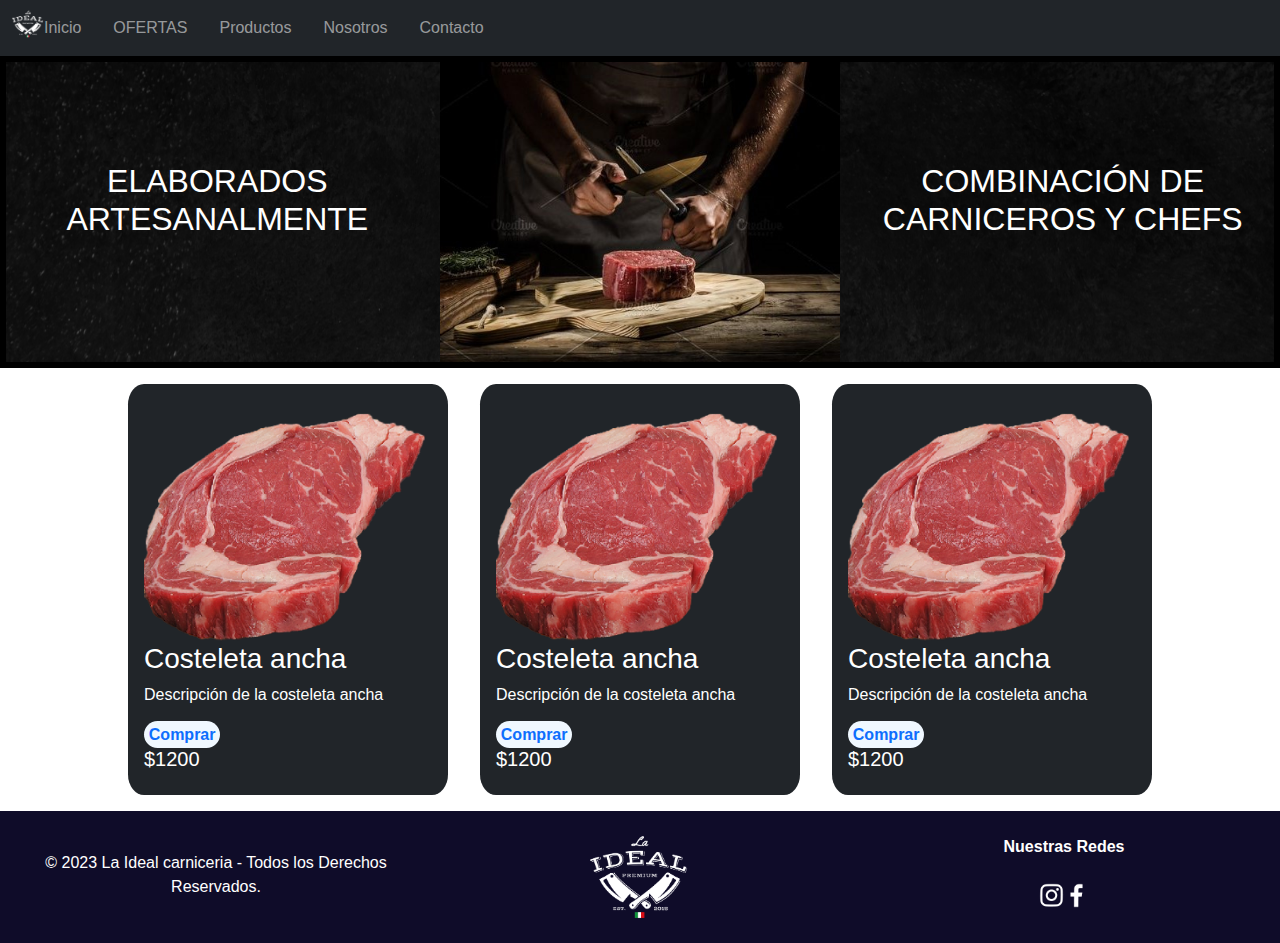
<file: index.html>
<!DOCTYPE html>
<html lang="en">
<head>
    <meta charset="UTF-8">
    <meta http-equiv="X-UA-Compatible" content="IE=edge">
    <meta name="viewport" content="width=device-width, initial-scale=1.0">
    <title>La Ideal</title>
    <link rel="icon" type="image/x-icon" href="./assets/icono-logo-laideal.png">

    <meta name="description" content="La Ideal es un negocio que ofrece una amplia variedad de productos de primera calidad, como carnes de ternera, fiambres, quesos, verdulería y panificados.">
    <meta name="author" content="Samuel Linares">
    <meta name="copyright" content="2023 La Ideal carniceria">
    <meta name="keywords" content="productos de primera calidad, primera calidad, carnicería, carnes de ternera, fiambres, quesos, verdulería, panificados">
  
    <!-- Etiquetas Open Graph (og) -->
    <meta property="og:title" content="La Ideal - Productos de primera calidad">
    <meta property="og:description" content="La Ideal es un negocio que ofrece una amplia variedad de productos de primera calidad, como carnes de ternera, fiambres, quesos, verdulería y panificados.">
    <meta property="og:image" content="./assets/opengraph-carniceria.jpg">
    <meta property="og:type" content="website">
    <meta property="og:locale" content="es_ES">

    <!-- CSS -->
    <link rel="stylesheet" href="https://cdn.jsdelivr.net/npm/bootstrap@5.3.0-alpha3/dist/css/bootstrap.min.css">
    <link rel="stylesheet" href="./css/main.css">

</head>

<body>
    <header>
    <!-- comienzo barra de navegación-->
      
       <nav class="navbar navbar-expand-lg navbar bg-dark" data-bs-theme="dark">
        <div class="container-fluid">
          <a class="navbar-brand ml-5" href="#">
            <img class="logonav" src="./assets/logo-laideal-nav.png" alt="">
          </a>
          <button class="navbar-toggler" type="button" data-bs-toggle="collapse" data-bs-target="#navbarNav" aria-controls="navbarNav" aria-expanded="false" aria-label="Toggle navigation">
            <span class="navbar-toggler-icon"></span>
          </button>
          <div class="collapse navbar-collapse" id="navbarNav">
            <ul class="navbar-nav">
              <li class="nav-item">
                <a class="nav-link" aria-current="page" href="./index.html">Inicio</a>
              </li>
              <li class="nav-item">
                <a class="nav-link" href="./pages/ofertas.html">OFERTAS</a>
              </li>
              <li class="nav-item">
                <a class="nav-link" href="./pages/productos.html">Productos</a>
              </li>
              <li class="nav-item">
                <a class="nav-link" href="./pages/nosotros.html">Nosotros</a>
              </li>
              <li class="nav-item">
                <a class="nav-link" href="./pages/contacto.html">Contacto</a>
              </li>
            </ul>
          </div>
        </div>
      </nav>

    <!-- fin barra de navegación-->
    </header>

    <main>

        <div class="portada">
          <div class="titulo1">
            <h2>
              ELABORADOS ARTESANALMENTE
            </h2>
          </div>
          <div class="foto">
            <img style="width:400px;" src="./assets/carnicero2.jpg" alt="">
          </div>
          <div class="titulo2">
            <h2>
              COMBINACIÓN DE CARNICEROS Y CHEFS
            </h2>
          </div>
        </div>


        <article class="container_ofertasinicio">

            <section class="card__ofertasinicio">
              <img src="./assets/costeletaancha.png" alt="">
              <h3>Costeleta ancha</h3>
              <p>Descripción de la costeleta ancha</p>
              <div>
                <a href="">Comprar</a>
                <h5>$1200</h5>
              </div>
            </section>
            <section class="card__ofertasinicio">
              <img src="./assets/costeletaancha.png" alt="">
              <h3>Costeleta ancha</h3>
              <p>Descripción de la costeleta ancha</p>
              <div>
                <a href="">Comprar</a>
                <h5>$1200</h5>
              </div>
            </section>
            <section class="card__ofertasinicio">
              <img src="./assets/costeletaancha.png" alt="">
              <h3>Costeleta ancha</h3>
              <p>Descripción de la costeleta ancha</p>
              <div>
                <a href="">Comprar</a>
                <h5>$1200</h5>
              </div>
            </section>

        </article>

    </main>

    <footer class="container-fluid text-white p-3" style="background: #0f0c29;">

      <div class="row text-center text-md-start">
          <div class="col-md-4 text-center mt-4">
                <p>&copy; 2023 La Ideal carniceria - Todos los Derechos Reservados.</p>
          </div>

          <div class="col-md-4 text-center">
            <img style="width: 100px;" src="./assets/logo-laideal-nav.png" alt="">
          </div>

          <div class="col-md-4">
            <ul class="list-unstyled d-flex justify-content-center justify-content-md-center">
                <li class="fw-bold my-2 list-unstyled justify-content-md-center">Nuestras Redes </li>
            </ul>
            <ul class="list-unstyled d-flex justify-content-center justify-content-md-center">
                <li><a href="#"><img style="width: 25px;" src="./assets/iconinstagram.png" alt=""></a></li>
                <li><a href="#"><img style="width: 25px;" src="./assets/iconfacebook.png" alt=""></a></li>
            </ul>
          </div>

      </div>

    </footer>


<!-- SCRIPTS-->

    <script src="https://cdn.jsdelivr.net/npm/bootstrap@5.3.0-alpha3/dist/js/bootstrap.bundle.min.js"></script>
<!-- FIN DE SCRIPTS-->

</body>

</html>
</file>
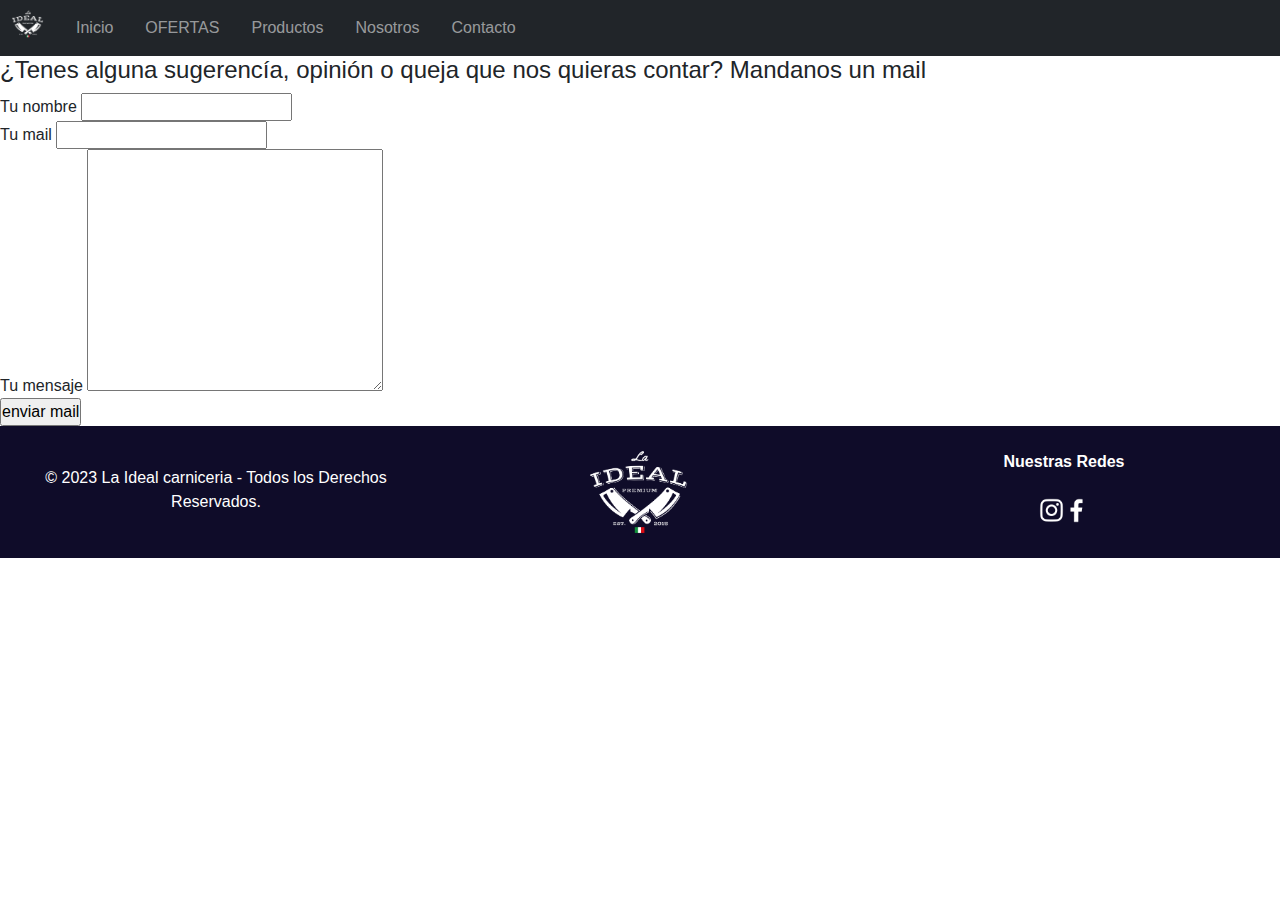
<file: contacto.html>
<!DOCTYPE html>
<html lang="en">
<head>
    <meta charset="UTF-8">
    <meta http-equiv="X-UA-Compatible" content="IE=edge">
    <meta name="viewport" content="width=device-width, initial-scale=1.0">
    <title>Contacto</title>
    <link rel="shortcut icon" href="./assets/icono-logo-laideal.png">
    
    <!--Fonts-->


    <!-- CSS -->
    <link rel="stylesheet" href="https://cdn.jsdelivr.net/npm/bootstrap@5.3.0-alpha3/dist/css/bootstrap.min.css">
    <link rel="stylesheet" href="./style.css">

</head>
<body>

    <header>
      <!-- comienzo barra de navegación-->
      
      <nav class="navbar navbar-expand-lg navbar bg-dark" data-bs-theme="dark">
        <div class="container-fluid">
          <a class="navbar-brand me-5" href="#">
            <img class="logonav" src="./assets/logo-laideal-nav.png" alt="">
          </a>
          <button class="navbar-toggler" type="button" data-bs-toggle="collapse" data-bs-target="#navbarNav" aria-controls="navbarNav" aria-expanded="false" aria-label="Toggle navigation">
            <span class="navbar-toggler-icon"></span>
          </button>
          <div class="collapse navbar-collapse" id="navbarNav">
            <ul class="navbar-nav">
              <li class="nav-item">
                <a class="nav-link" aria-current="page" href="./index.html">Inicio</a>
              </li>
              <li class="nav-item">
                <a class="nav-link" href="./ofertas.html">OFERTAS</a>
              </li>
              <li class="nav-item">
                <a class="nav-link" href="./productos.html">Productos</a>
              </li>
              <li class="nav-item">
                <a class="nav-link" href="./nosotros.html">Nosotros</a>
              </li>
              <li class="nav-item">
                <a class="nav-link" href="./contacto.html">Contacto</a>
              </li>
            </ul>
          </div>
        </div>
      </nav>

    <!-- fin barra de navegación-->
    </header>

    <main>

            <!-- comienzo titulo formulario-->
            <div class="tituloform">
                <h4>¿Tenes alguna sugerencía, opinión o queja que
                    nos quieras contar? Mandanos un mail</h4>
            </div>
            <!-- fin titulo formulario-->

            <!-- comienzo formulario-->
            <form action="" method="post" enctype="">
                
                <div>
                    <label for="nombre">Tu nombre</label>
                    <input type="text" id="nombre" required>
                </div>
                <div>
                    <label for="mail">Tu mail</label>
                    <input type="email" id="mail" required>
                </div>
                <div>
                    <label for="areadetexto">Tu mensaje</label>
                    <textarea name="areadetexto" id="areadetexto" cols="30" rows="10"></textarea>
                </div>
                <div>
                    <input type="button" value="enviar mail">
                </div>
            </form>
              <!-- Fin formulario-->

    </main>

    <footer class="container-fluid text-white p-3" style="background: #0f0c29;">

      <div class="row text-center text-md-start">
          <div class="col-md-4 text-center mt-4">
                <p>&copy; 2023 La Ideal carniceria - Todos los Derechos Reservados.</p>
          </div>

          <div class="col-md-4 text-center">
            <img style="width: 100px;" src="./assets/logo-laideal-nav.png" alt="">
          </div>

          <div class="col-md-4">
            <ul class="list-unstyled d-flex justify-content-center justify-content-md-center">
                <li class="fw-bold my-2 list-unstyled justify-content-md-center">Nuestras Redes </li>
            </ul>
            <ul class="list-unstyled d-flex justify-content-center justify-content-md-center">
                <li><a href="#"><img style="width: 25px;" src="./assets/iconinstagram.png" alt=""></a></li>
                <li><a href="#"><img style="width: 25px;" src="./assets/iconfacebook.png" alt=""></a></li>
            </ul>
          </div>

      </div>

    </footer>

    <!-- SCRIPTS-->

    <script src="https://cdn.jsdelivr.net/npm/bootstrap@5.3.0-alpha3/dist/js/bootstrap.bundle.min.js"></script>
    <!-- FIN DE SCRIPTS-->

</body>
</html>
</file>
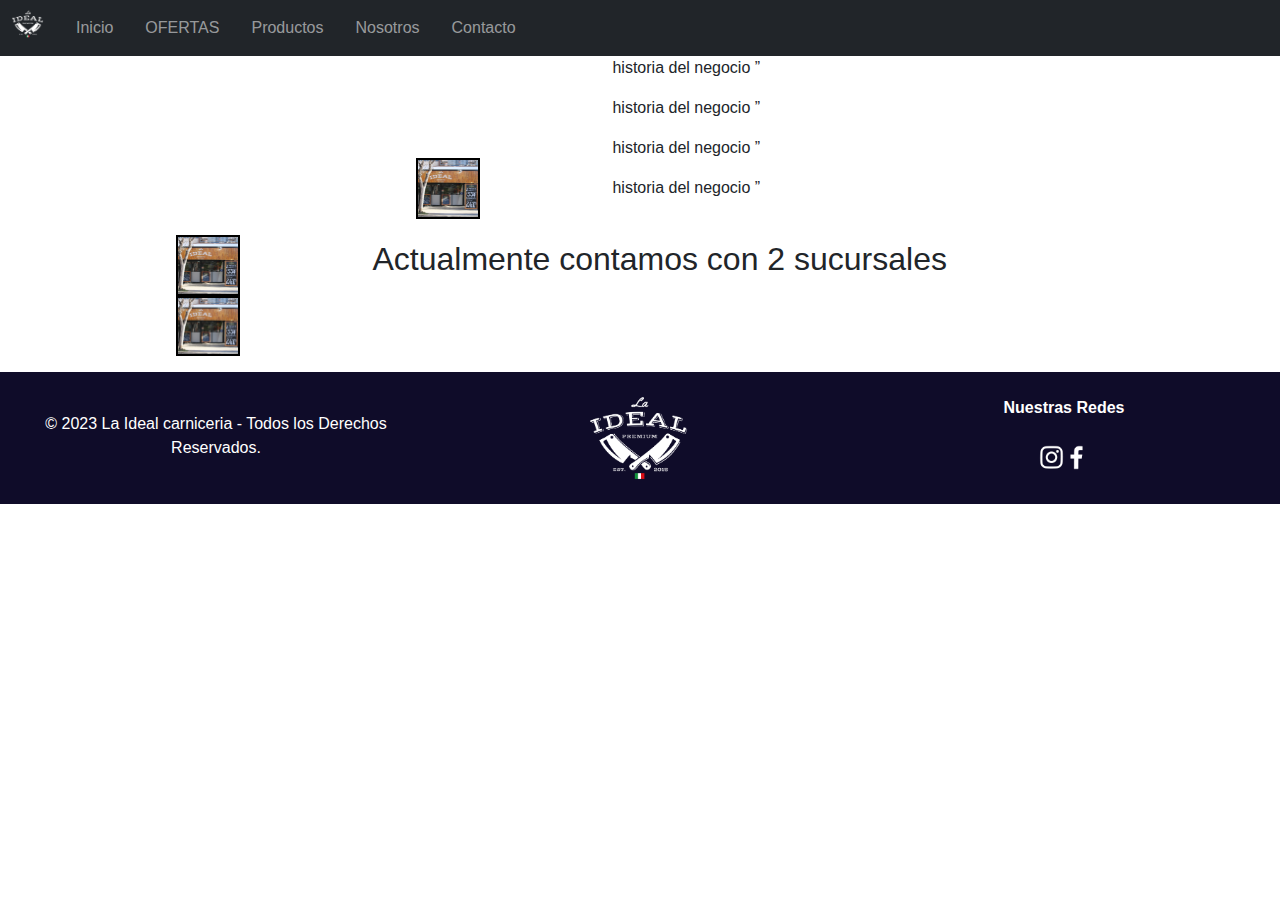
<file: nosotros.html>
<!DOCTYPE html>
<html lang="en">
<head>
    <meta charset="UTF-8">
    <meta http-equiv="X-UA-Compatible" content="IE=edge">
    <meta name="viewport" content="width=device-width, initial-scale=1.0">
    <title>Nosotros</title>
    <link rel="shortcut icon" href="./assets/icono-logo-laideal.png">

    <!--Fonts-->


    <!-- CSS -->
    <link rel="stylesheet" href="https://cdn.jsdelivr.net/npm/bootstrap@5.3.0-alpha3/dist/css/bootstrap.min.css">
    <link rel="stylesheet" href="./style.css">

</head>

<body>
    <header>

      <!-- comienzo barra de navegación-->
      
      <nav class="navbar navbar-expand-lg navbar bg-dark" data-bs-theme="dark">
        <div class="container-fluid">
          <a class="navbar-brand me-5" href="#">
            <img class="logonav" src="./assets/logo-laideal-nav.png" alt="">
          </a>
          <button class="navbar-toggler" type="button" data-bs-toggle="collapse" data-bs-target="#navbarNav" aria-controls="navbarNav" aria-expanded="false" aria-label="Toggle navigation">
            <span class="navbar-toggler-icon"></span>
          </button>
          <div class="collapse navbar-collapse" id="navbarNav">
            <ul class="navbar-nav">
              <li class="nav-item">
                <a class="nav-link" aria-current="page" href="./index.html">Inicio</a>
              </li>
              <li class="nav-item">
                <a class="nav-link" href="./ofertas.html">OFERTAS</a>
              </li>
              <li class="nav-item">
                <a class="nav-link" href="./productos.html">Productos</a>
              </li>
              <li class="nav-item">
                <a class="nav-link" href="./nosotros.html">Nosotros</a>
              </li>
              <li class="nav-item">
                <a class="nav-link" href="./contacto.html">Contacto</a>
              </li>
            </ul>
          </div>
        </div>
      </nav>

    <!-- fin barra de navegación-->

    </header>
    <main>

   <!-- Comienzo seccion historia-->
        <div class="seccionhistoria">
            <ul>
            <li>
                <img class="localimg"  src="./assets/local.JPG" alt="">

            </li>
            <li>
                <p> historia del negocio ”</p>
                <p> historia del negocio ”</p>
                <p> historia del negocio ”</p>
                <p> historia del negocio ”</p>
            </li>
            </ul>
        </div>
    <!-- fin seccion historia-->

<!-- Comienzo seccion fotos 2 sucursales -->

<div class="seccionsucursales">
    <ul>
    <li>
        <img class="localimg"  src="./assets/local.JPG" alt="">

    </li>
    <li>
        <h2> Actualmente contamos con 2 sucursales </h2>
    </li>
    <li>
        <img class="localimg"  src="./assets/local.JPG" alt="">

    </li>
    </ul>
</div>

<!-- Comienzo seccion fotos 2 sucursales -->



    </main>


    <footer class="container-fluid text-white p-3" style="background: #0f0c29;">

      <div class="row text-center text-md-start">
          <div class="col-md-4 text-center mt-4">
                <p>&copy; 2023 La Ideal carniceria - Todos los Derechos Reservados.</p>
          </div>

          <div class="col-md-4 text-center">
            <img style="width: 100px;" src="./assets/logo-laideal-nav.png" alt="">
          </div>

          <div class="col-md-4">
            <ul class="list-unstyled d-flex justify-content-center justify-content-md-center">
                <li class="fw-bold my-2 list-unstyled justify-content-md-center">Nuestras Redes </li>
            </ul>
            <ul class="list-unstyled d-flex justify-content-center justify-content-md-center">
                <li><a href="#"><img style="width: 25px;" src="./assets/iconinstagram.png" alt=""></a></li>
                <li><a href="#"><img style="width: 25px;" src="./assets/iconfacebook.png" alt=""></a></li>
            </ul>
          </div>

      </div>

    </footer>

    <!-- SCRIPTS-->

    <script src="https://cdn.jsdelivr.net/npm/bootstrap@5.3.0-alpha3/dist/js/bootstrap.bundle.min.js"></script>
    <!-- FIN DE SCRIPTS-->

</body>

</html>
</file>
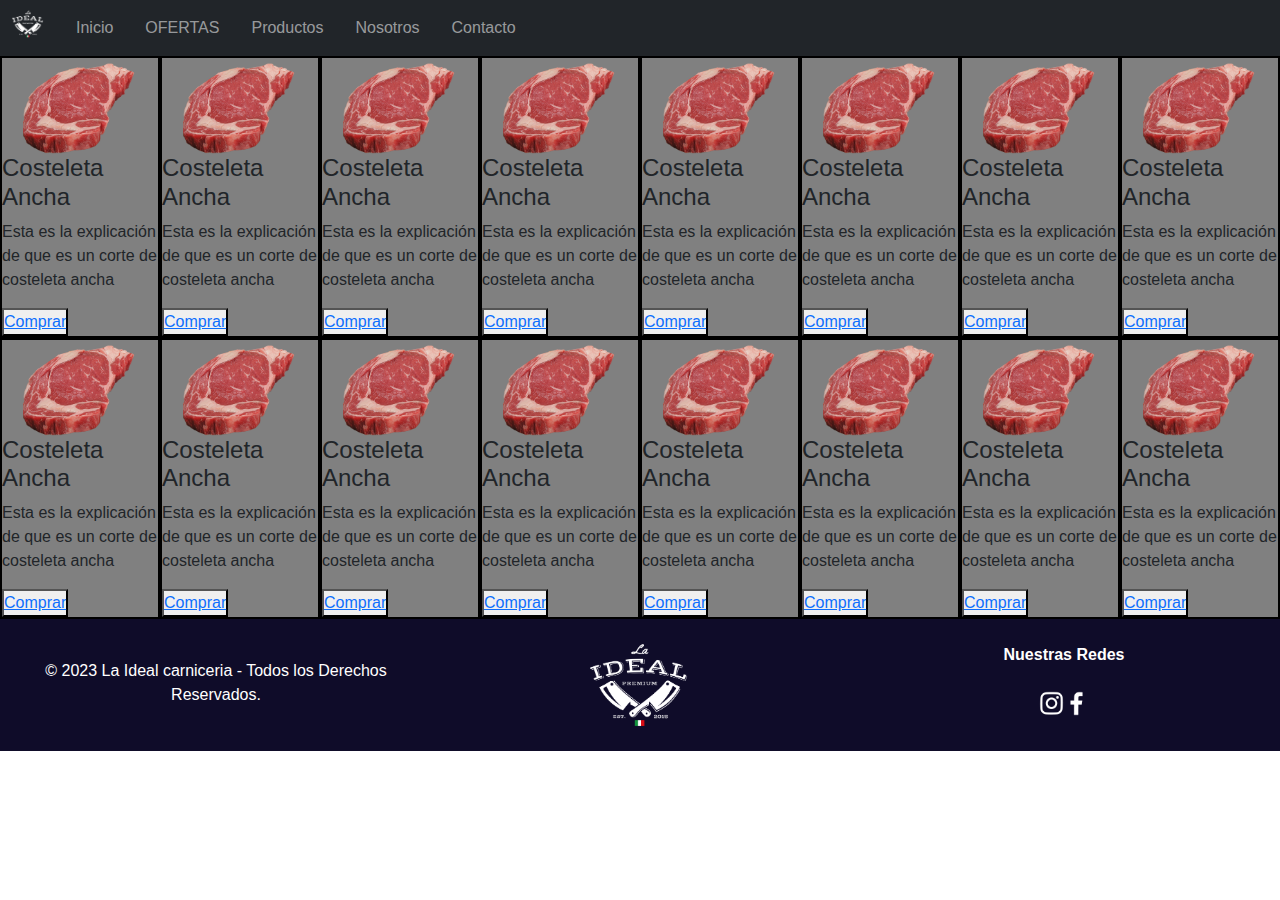
<file: productos.html>
<!DOCTYPE html>
<html lang="en">
<head>
    <meta charset="UTF-8">
    <meta http-equiv="X-UA-Compatible" content="IE=edge">
    <meta name="viewport" content="width=device-width, initial-scale=1.0">
    <title>Productos</title>
    <link rel="shortcut icon" href="./assets/icono-logo-laideal.png">

    <!--Fonts-->


    <!-- CSS -->
    <link rel="stylesheet" href="https://cdn.jsdelivr.net/npm/bootstrap@5.3.0-alpha3/dist/css/bootstrap.min.css">
    <link rel="stylesheet" href="./style.css">

</head>

<body>

    <header>

       <!-- comienzo barra de navegación-->
      
       <nav class="navbar navbar-expand-lg navbar bg-dark" data-bs-theme="dark">
        <div class="container-fluid">
          <a class="navbar-brand me-5" href="#">
            <img class="logonav" src="./assets/logo-laideal-nav.png" alt="">
          </a>
          <button class="navbar-toggler" type="button" data-bs-toggle="collapse" data-bs-target="#navbarNav" aria-controls="navbarNav" aria-expanded="false" aria-label="Toggle navigation">
            <span class="navbar-toggler-icon"></span>
          </button>
          <div class="collapse navbar-collapse" id="navbarNav">
            <ul class="navbar-nav">
              <li class="nav-item">
                <a class="nav-link" aria-current="page" href="./index.html">Inicio</a>
              </li>
              <li class="nav-item">
                <a class="nav-link" href="./ofertas.html">OFERTAS</a>
              </li>
              <li class="nav-item">
                <a class="nav-link" href="./productos.html">Productos</a>
              </li>
              <li class="nav-item">
                <a class="nav-link" href="./nosotros.html">Nosotros</a>
              </li>
              <li class="nav-item">
                <a class="nav-link" href="./contacto.html">Contacto</a>
              </li>
            </ul>
          </div>
        </div>
      </nav>

    <!-- fin barra de navegación-->

    </header>

    <main>
      <div class="container_productospagina">
        <div class="cardproductos">
            <img class="cardproductos__img" src="./assets/costeletaancha.png" alt="costeleta ancha">
            <h4 class="cardproductos__title">Costeleta Ancha</h4>
            <p class="cardproductos_description"> Esta es la explicación de que es un corte de costeleta ancha</p>
            <button><a cardproductos_description--link href="">Comprar</a></button>
        </div>
        <div class="cardproductos">
            <img class="cardproductos__img" src="./assets/costeletaancha.png" alt="costeleta ancha">
            <h4 class="cardproductos__title">Costeleta Ancha</h4>
            <p class="cardproductos_description"> Esta es la explicación de que es un corte de costeleta ancha</p>
            <button><a href="">Comprar</a></button>
        </div>
        <div class="cardproductos">
            <img class="cardproductos__img" src="./assets/costeletaancha.png" alt="costeleta ancha">
            <h4 class="cardproductos__title">Costeleta Ancha</h4>
            <p class="cardproductos_description"> Esta es la explicación de que es un corte de costeleta ancha</p>
            <button><a href="">Comprar</a></button>
        </div>
        <div class="cardproductos">
            <img class="cardproductos__img" src="./assets/costeletaancha.png" alt="costeleta ancha">
            <h4 class="cardproductos__title">Costeleta Ancha</h4>
            <p class="cardproductos_description"> Esta es la explicación de que es un corte de costeleta ancha</p>
            <button><a href="">Comprar</a></button>
        </div>
        <div class="cardproductos">
          <img class="cardproductos__img" src="./assets/costeletaancha.png" alt="costeleta ancha">
          <h4 class="cardproductos__title">Costeleta Ancha</h4>
          <p class="cardproductos_description"> Esta es la explicación de que es un corte de costeleta ancha</p>
          <button><a cardproductos_description--link href="">Comprar</a></button>
        </div>
        <div class="cardproductos">
            <img class="cardproductos__img" src="./assets/costeletaancha.png" alt="costeleta ancha">
            <h4 class="cardproductos__title">Costeleta Ancha</h4>
            <p class="cardproductos_description"> Esta es la explicación de que es un corte de costeleta ancha</p>
            <button><a href="">Comprar</a></button>
        </div>
        <div class="cardproductos">
            <img class="cardproductos__img" src="./assets/costeletaancha.png" alt="costeleta ancha">
            <h4 class="cardproductos__title">Costeleta Ancha</h4>
            <p class="cardproductos_description"> Esta es la explicación de que es un corte de costeleta ancha</p>
            <button><a href="">Comprar</a></button>
        </div>
        <div class="cardproductos">
            <img class="cardproductos__img" src="./assets/costeletaancha.png" alt="costeleta ancha">
            <h4 class="cardproductos__title">Costeleta Ancha</h4>
            <p class="cardproductos_description"> Esta es la explicación de que es un corte de costeleta ancha</p>
            <button><a href="">Comprar</a></button>
        </div>
        <div class="cardproductos">
          <img class="cardproductos__img" src="./assets/costeletaancha.png" alt="costeleta ancha">
          <h4 class="cardproductos__title">Costeleta Ancha</h4>
          <p class="cardproductos_description"> Esta es la explicación de que es un corte de costeleta ancha</p>
          <button><a cardproductos_description--link href="">Comprar</a></button>
        </div>
        <div class="cardproductos">
            <img class="cardproductos__img" src="./assets/costeletaancha.png" alt="costeleta ancha">
            <h4 class="cardproductos__title">Costeleta Ancha</h4>
            <p class="cardproductos_description"> Esta es la explicación de que es un corte de costeleta ancha</p>
            <button><a href="">Comprar</a></button>
        </div>
        <div class="cardproductos">
            <img class="cardproductos__img" src="./assets/costeletaancha.png" alt="costeleta ancha">
            <h4 class="cardproductos__title">Costeleta Ancha</h4>
            <p class="cardproductos_description"> Esta es la explicación de que es un corte de costeleta ancha</p>
            <button><a href="">Comprar</a></button>
        </div>
        <div class="cardproductos">
            <img class="cardproductos__img" src="./assets/costeletaancha.png" alt="costeleta ancha">
            <h4 class="cardproductos__title">Costeleta Ancha</h4>
            <p class="cardproductos_description"> Esta es la explicación de que es un corte de costeleta ancha</p>
            <button><a href="">Comprar</a></button>
        </div>
        <div class="cardproductos">
          <img class="cardproductos__img" src="./assets/costeletaancha.png" alt="costeleta ancha">
          <h4 class="cardproductos__title">Costeleta Ancha</h4>
          <p class="cardproductos_description"> Esta es la explicación de que es un corte de costeleta ancha</p>
          <button><a cardproductos_description--link href="">Comprar</a></button>
        </div>
        <div class="cardproductos">
            <img class="cardproductos__img" src="./assets/costeletaancha.png" alt="costeleta ancha">
            <h4 class="cardproductos__title">Costeleta Ancha</h4>
            <p class="cardproductos_description"> Esta es la explicación de que es un corte de costeleta ancha</p>
            <button><a href="">Comprar</a></button>
        </div>
        <div class="cardproductos">
            <img class="cardproductos__img" src="./assets/costeletaancha.png" alt="costeleta ancha">
            <h4 class="cardproductos__title">Costeleta Ancha</h4>
            <p class="cardproductos_description"> Esta es la explicación de que es un corte de costeleta ancha</p>
            <button><a href="">Comprar</a></button>
        </div>
        <div class="cardproductos">
            <img class="cardproductos__img" src="./assets/costeletaancha.png" alt="costeleta ancha">
            <h4 class="cardproductos__title">Costeleta Ancha</h4>
            <p class="cardproductos_description"> Esta es la explicación de que es un corte de costeleta ancha</p>
            <button><a href="">Comprar</a></button>
        </div>
      </div>

    </main>

    <footer class="container-fluid text-white p-3" style="background: #0f0c29;">

      <div class="row text-center text-md-start">
          <div class="col-md-4 text-center mt-4">
                <p>&copy; 2023 La Ideal carniceria - Todos los Derechos Reservados.</p>
          </div>

          <div class="col-md-4 text-center">
            <img style="width: 100px;" src="./assets/logo-laideal-nav.png" alt="">
          </div>

          <div class="col-md-4">
            <ul class="list-unstyled d-flex justify-content-center justify-content-md-center">
                <li class="fw-bold my-2 list-unstyled justify-content-md-center">Nuestras Redes </li>
            </ul>
            <ul class="list-unstyled d-flex justify-content-center justify-content-md-center">
                <li><a href="#"><img style="width: 25px;" src="./assets/iconinstagram.png" alt=""></a></li>
                <li><a href="#"><img style="width: 25px;" src="./assets/iconfacebook.png" alt=""></a></li>
            </ul>
          </div>

      </div>

    </footer>

        <!-- SCRIPTS-->

        <script src="https://cdn.jsdelivr.net/npm/bootstrap@5.3.0-alpha3/dist/js/bootstrap.bundle.min.js"></script>
        <!-- FIN DE SCRIPTS-->

</body>

</html>
</file>
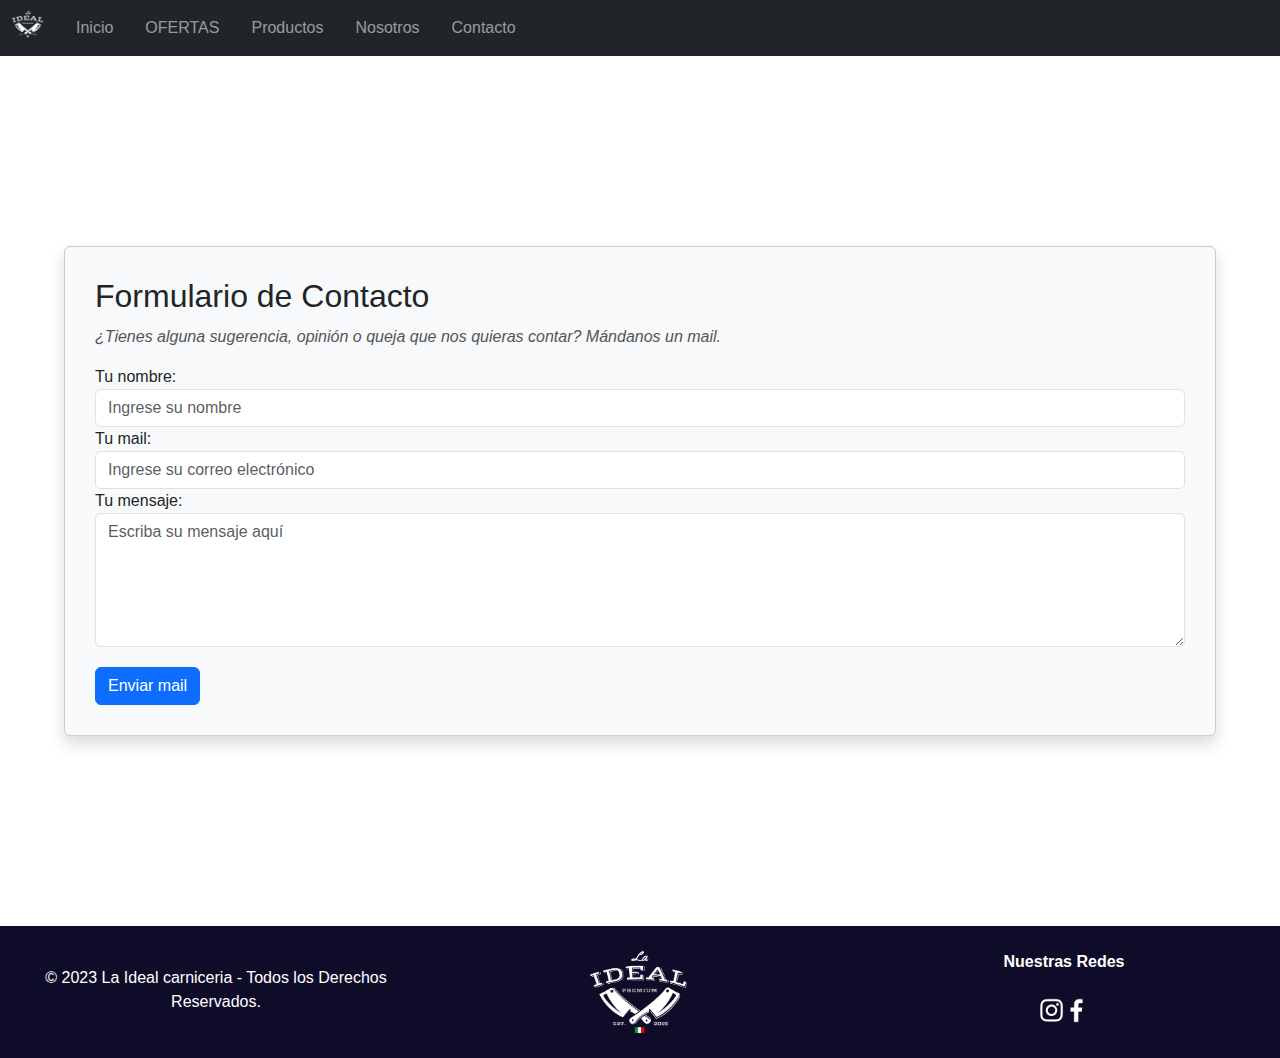
<file: pages/contacto.html>
<!DOCTYPE html>
<html lang="en">
<head>
    <meta charset="UTF-8">
    <meta http-equiv="X-UA-Compatible" content="IE=edge">
    <meta name="viewport" content="width=device-width, initial-scale=1.0">
    <title>Contacto</title>
    <link rel="shortcut icon" href="../assets/icono-logo-laideal.png">
    <link rel="icon" type="image/x-icon" href="../assets/icono-logo-laideal.png">

    <meta name="description" content="La Ideal es un negocio que ofrece una amplia variedad de productos de primera calidad, como carnes de ternera, fiambres, quesos, verdulería y panificados.">
    <meta name="author" content="Samuel Linares">
    <meta name="copyright" content="2023 La Ideal carniceria">
    <meta name="keywords" content="productos de primera calidad, primera calidad, carnicería, carnes de ternera, fiambres, quesos, verdulería, panificados">
  
    <!-- Etiquetas Open Graph (og) -->
    <meta property="og:title" content="La Ideal - Productos de primera calidad">
    <meta property="og:description" content="La Ideal es un negocio que ofrece una amplia variedad de productos de primera calidad, como carnes de ternera, fiambres, quesos, verdulería y panificados.">
    <meta property="og:image" content="../assets/opengraph-carniceria.jpg">
    <meta property="og:type" content="website">
    <meta property="og:locale" content="es_ES">
    
    <!-- CSS -->
    <link rel="stylesheet" href="https://cdn.jsdelivr.net/npm/bootstrap@5.3.0-alpha3/dist/css/bootstrap.min.css">
    <link rel="stylesheet" href="../css/main.css">

</head>
<body>

    <header>
      <!-- comienzo barra de navegación-->
      
      <nav class="navbar navbar-expand-lg navbar bg-dark" data-bs-theme="dark">
        <div class="container-fluid">
          <a class="navbar-brand me-5" href="#">
            <img class="logonav" src="../assets/logo-laideal-nav.png" alt="">
          </a>
          <button class="navbar-toggler" type="button" data-bs-toggle="collapse" data-bs-target="#navbarNav" aria-controls="navbarNav" aria-expanded="false" aria-label="Toggle navigation">
            <span class="navbar-toggler-icon"></span>
          </button>
          <div class="collapse navbar-collapse" id="navbarNav">
            <ul class="navbar-nav">
              <li class="nav-item">
                <a class="nav-link" aria-current="page" href="../index.html">Inicio</a>
              </li>
              <li class="nav-item">
                <a class="nav-link" href="./ofertas.html">OFERTAS</a>
              </li>
              <li class="nav-item">
                <a class="nav-link" href="./productos.html">Productos</a>
              </li>
              <li class="nav-item">
                <a class="nav-link" href="./nosotros.html">Nosotros</a>
              </li>
              <li class="nav-item">
                <a class="nav-link" href="./contacto.html">Contacto</a>
              </li>
            </ul>
          </div>
        </div>
      </nav>

    <!-- fin barra de navegación-->
    </header>

    <main>
      <div class="container-formulario-flex">     
        <div class="container-formulario bg-light shadow rounded">
          <h2>Formulario de Contacto</h2>
          <p class="form-description">¿Tienes alguna sugerencia, opinión o queja que nos quieras contar? Mándanos un mail.</p>
          <form>
            <div class="form-group">
              <label for="nombre">Tu nombre:</label>
              <input type="text" class="form-control" id="nombre" placeholder="Ingrese su nombre">
            </div>
            <div class="form-group">
              <label for="email">Tu mail:</label>
              <input type="email" class="form-control" id="email" placeholder="Ingrese su correo electrónico">
            </div>
            <div class="form-group">
              <label for="mensaje">Tu mensaje:</label>
              <textarea class="form-control" id="mensaje" rows="5" placeholder="Escriba su mensaje aquí"></textarea>
            </div>
            <button type="submit" class="btn btn-primary btn-send">Enviar mail</button>
          </form>
        </div>
      </div>  
    </main>

    <footer class="container-fluid text-white p-3" style="background: #0f0c29;">

      <div class="row text-center text-md-start">
          <div class="col-md-4 text-center mt-4">
                <p>&copy; 2023 La Ideal carniceria - Todos los Derechos Reservados.</p>
          </div>

          <div class="col-md-4 text-center">
            <img style="width: 100px;" src="../assets/logo-laideal-nav.png" alt="">
          </div>

          <div class="col-md-4">
            <ul class="list-unstyled d-flex justify-content-center justify-content-md-center">
                <li class="fw-bold my-2 list-unstyled justify-content-md-center">Nuestras Redes </li>
            </ul>
            <ul class="list-unstyled d-flex justify-content-center justify-content-md-center">
                <li><a href="#"><img style="width: 25px;" src="../assets/iconinstagram.png" alt=""></a></li>
                <li><a href="#"><img style="width: 25px;" src="../assets/iconfacebook.png" alt=""></a></li>
            </ul>
          </div>

      </div>

    </footer>

    <!-- SCRIPTS-->

    <script src="https://cdn.jsdelivr.net/npm/bootstrap@5.3.0-alpha3/dist/js/bootstrap.bundle.min.js"></script>
    <!-- FIN DE SCRIPTS-->

</body>
</html>
</file>
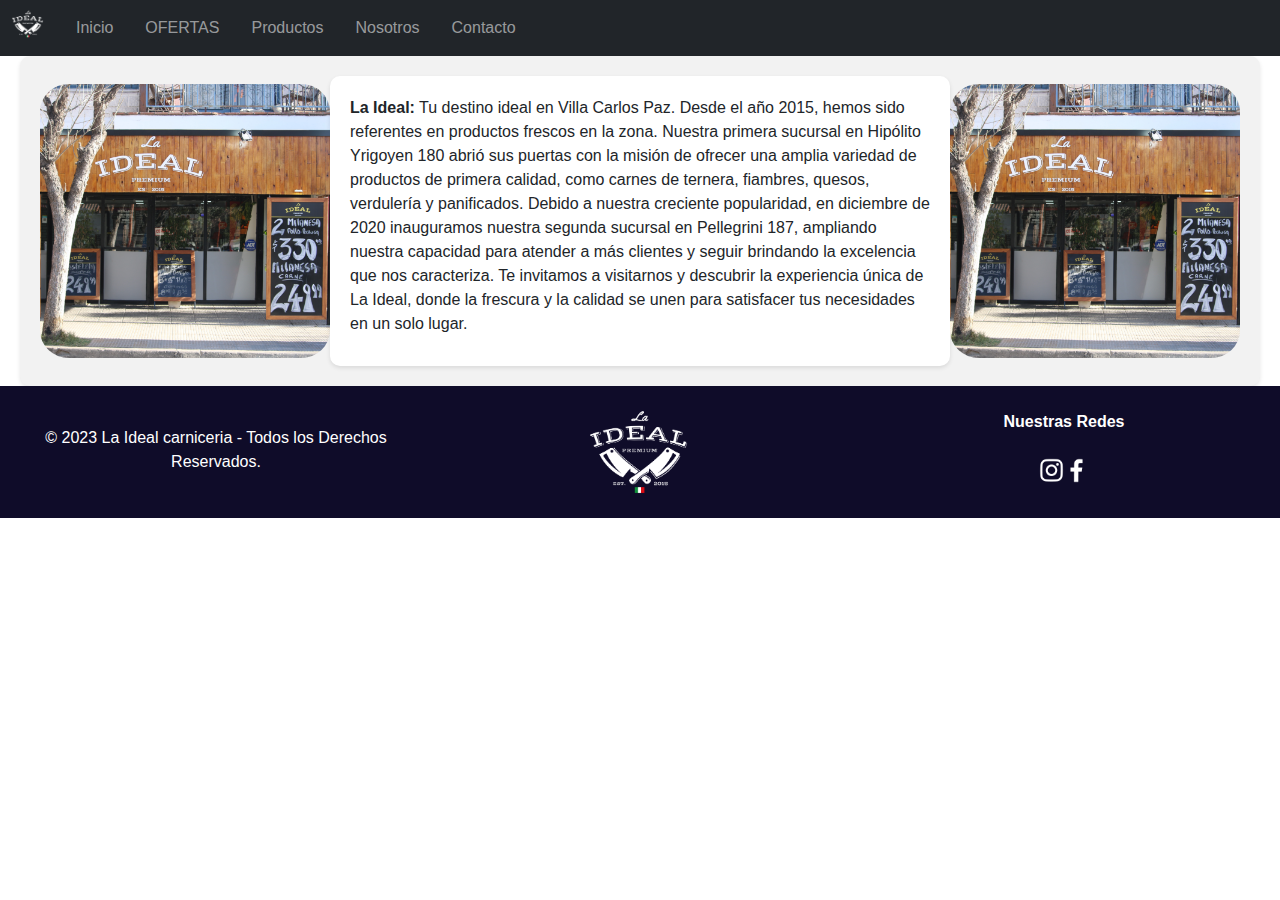
<file: pages/nosotros.html>
<!DOCTYPE html>
<html lang="en">
<head>
    <meta charset="UTF-8">
    <meta http-equiv="X-UA-Compatible" content="IE=edge">
    <meta name="viewport" content="width=device-width, initial-scale=1.0">
    <title>Nosotros</title>
    <link rel="icon" type="image/x-icon" href="../assets/icono-logo-laideal.png">

    <meta name="description" content="La Ideal es un negocio que ofrece una amplia variedad de productos de primera calidad, como carnes de ternera, fiambres, quesos, verdulería y panificados.">
    <meta name="author" content="Samuel Linares">
    <meta name="copyright" content="2023 La Ideal carniceria">
    <meta name="keywords" content="productos de primera calidad, primera calidad, carnicería, carnes de ternera, fiambres, quesos, verdulería, panificados">
  
    <!-- Etiquetas Open Graph (og) -->
    <meta property="og:title" content="La Ideal - Productos de primera calidad">
    <meta property="og:description" content="La Ideal es un negocio que ofrece una amplia variedad de productos de primera calidad, como carnes de ternera, fiambres, quesos, verdulería y panificados.">
    <meta property="og:image" content="../assets/opengraph-carniceria.jpg">
    <meta property="og:type" content="website">
    <meta property="og:locale" content="es_ES">
    
    <!-- CSS -->
    <link rel="stylesheet" href="https://cdn.jsdelivr.net/npm/bootstrap@5.3.0-alpha3/dist/css/bootstrap.min.css">
    <link rel="stylesheet" href="../css/main.css">

</head>

<body>
<header>

      <!-- comienzo barra de navegación-->
      
      <nav class="navbar navbar-expand-lg navbar bg-dark" data-bs-theme="dark">
        <div class="container-fluid">
          <a class="navbar-brand me-5" href="#">
            <img class="logonav" src="../assets/logo-laideal-nav.png" alt="">
          </a>
          <button class="navbar-toggler" type="button" data-bs-toggle="collapse" data-bs-target="#navbarNav" aria-controls="navbarNav" aria-expanded="false" aria-label="Toggle navigation">
            <span class="navbar-toggler-icon"></span>
          </button>
          <div class="collapse navbar-collapse" id="navbarNav">
            <ul class="navbar-nav">
              <li class="nav-item">
                <a class="nav-link" aria-current="page" href="../index.html">Inicio</a>
              </li>
              <li class="nav-item">
                <a class="nav-link" href="./ofertas.html">OFERTAS</a>
              </li>
              <li class="nav-item">
                <a class="nav-link" href="./productos.html">Productos</a>
              </li>
              <li class="nav-item">
                <a class="nav-link" href="./nosotros.html">Nosotros</a>
              </li>
              <li class="nav-item">
                <a class="nav-link" href="./contacto.html">Contacto</a>
              </li>
            </ul>
          </div>
        </div>
      </nav>

    <!-- fin barra de navegación-->

</header>
<main>

   <!-- Comienzo seccion historia-->

   <div class="container-historianegocio">
      <div class="fotosuc01">
        <img src="../assets/local.JPG" alt="">
      </div>
      <div class="historianegocio">
        <p><strong>La Ideal:</strong> Tu destino ideal en Villa Carlos Paz. Desde el año 2015, hemos sido referentes en productos frescos en la zona. Nuestra primera sucursal en Hipólito Yrigoyen 180 abrió sus puertas con la misión de ofrecer una amplia variedad de productos de primera calidad, como carnes de ternera, fiambres, quesos, verdulería y panificados. Debido a nuestra creciente popularidad, en diciembre de 2020 inauguramos nuestra segunda sucursal en Pellegrini 187, ampliando nuestra capacidad para atender a más clientes y seguir brindando la excelencia que nos caracteriza. Te invitamos a visitarnos y descubrir la experiencia única de La Ideal, donde la frescura y la calidad se unen para satisfacer tus necesidades en un solo lugar.</p>
      </div>
      <div class="fotosuc02">
        <img src="../assets/local.JPG" alt="">
      </div>
    </div>
  

    <!-- fin seccion historia-->




</main>


<footer class="container-fluid text-white p-3" style="background: #0f0c29;">

  <div class="row text-center text-md-start">
      <div class="col-md-4 text-center mt-4">
            <p>&copy; 2023 La Ideal carniceria - Todos los Derechos Reservados.</p>
      </div>

      <div class="col-md-4 text-center">
        <img style="width: 100px;" src="../assets/logo-laideal-nav.png" alt="">
      </div>

      <div class="col-md-4">
        <ul class="list-unstyled d-flex justify-content-center justify-content-md-center">
            <li class="fw-bold my-2 list-unstyled justify-content-md-center">Nuestras Redes </li>
        </ul>
        <ul class="list-unstyled d-flex justify-content-center justify-content-md-center">
            <li><a href="#"><img style="width: 25px;" src="../assets/iconinstagram.png" alt=""></a></li>
            <li><a href="#"><img style="width: 25px;" src="../assets/iconfacebook.png" alt=""></a></li>
        </ul>
      </div>

  </div>

</footer>

    <!-- SCRIPTS-->

    <script src="https://cdn.jsdelivr.net/npm/bootstrap@5.3.0-alpha3/dist/js/bootstrap.bundle.min.js"></script>
    <!-- FIN DE SCRIPTS-->

</body>

</html>
</file>
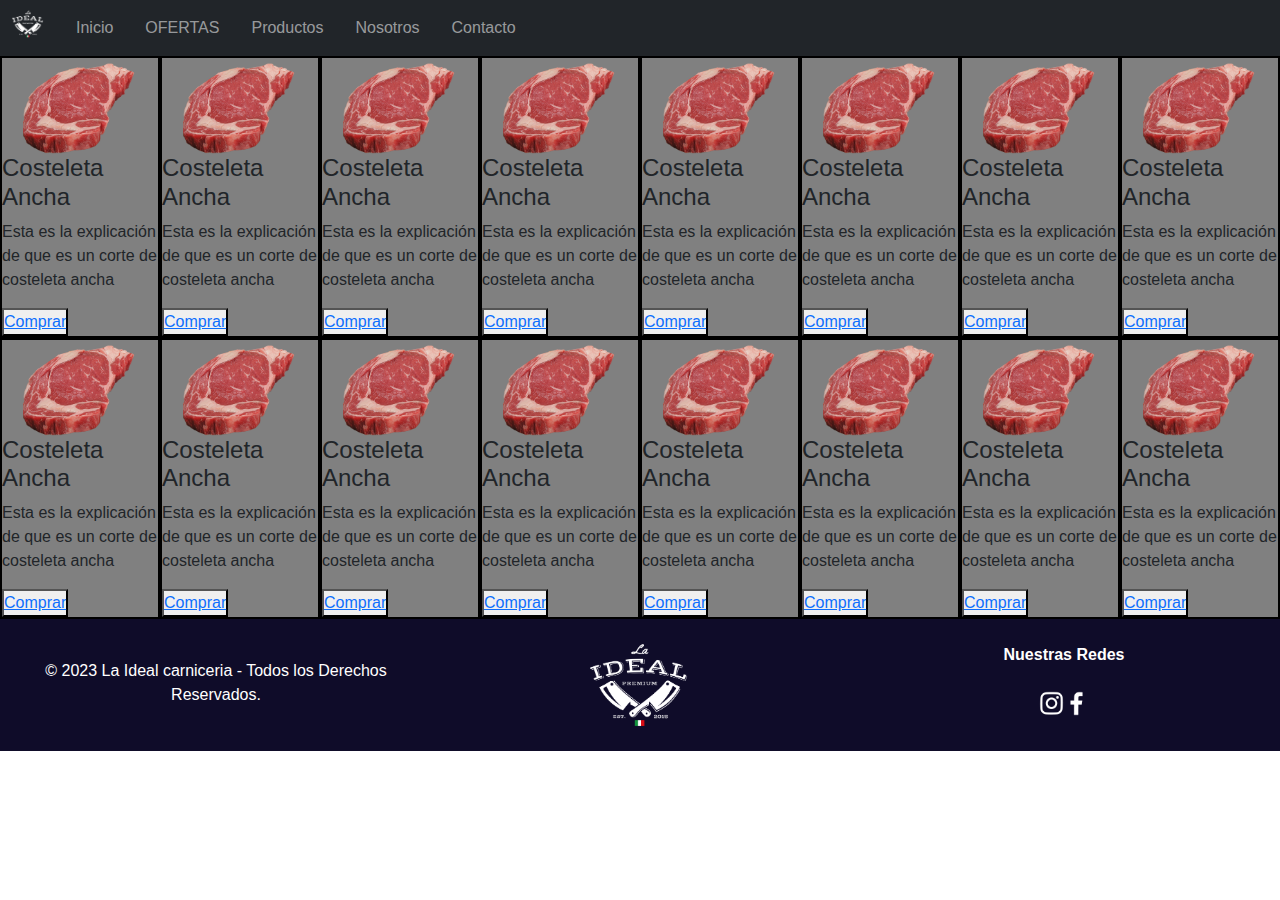
<file: pages/productos.html>
<!DOCTYPE html>
<html lang="en">
<head>
    <meta charset="UTF-8">
    <meta http-equiv="X-UA-Compatible" content="IE=edge">
    <meta name="viewport" content="width=device-width, initial-scale=1.0">
    <title>Productos</title>
    <link rel="icon" type="image/x-icon" href="../assets/icono-logo-laideal.png">

    <meta name="description" content="La Ideal es un negocio que ofrece una amplia variedad de productos de primera calidad, como carnes de ternera, fiambres, quesos, verdulería y panificados.">
    <meta name="author" content="Samuel Linares">
    <meta name="copyright" content="2023 La Ideal carniceria">
    <meta name="keywords" content="productos de primera calidad, primera calidad, carnicería, carnes de ternera, fiambres, quesos, verdulería, panificados">
  
    <!-- Etiquetas Open Graph (og) -->
    <meta property="og:title" content="La Ideal - Productos de primera calidad">
    <meta property="og:description" content="La Ideal es un negocio que ofrece una amplia variedad de productos de primera calidad, como carnes de ternera, fiambres, quesos, verdulería y panificados.">
    <meta property="og:image" content="../assets/opengraph-carniceria.jpg">
    <meta property="og:type" content="website">
    <meta property="og:locale" content="es_ES">

    <!-- CSS -->
    <link rel="stylesheet" href="https://cdn.jsdelivr.net/npm/bootstrap@5.3.0-alpha3/dist/css/bootstrap.min.css">
    <link rel="stylesheet" href="../css/main.css">

</head>

<body>

    <header>

       <!-- comienzo barra de navegación-->
      
       <nav class="navbar navbar-expand-lg navbar bg-dark" data-bs-theme="dark">
        <div class="container-fluid">
          <a class="navbar-brand me-5" href="#">
            <img class="logonav" src="../assets/logo-laideal-nav.png" alt="">
          </a>
          <button class="navbar-toggler" type="button" data-bs-toggle="collapse" data-bs-target="#navbarNav" aria-controls="navbarNav" aria-expanded="false" aria-label="Toggle navigation">
            <span class="navbar-toggler-icon"></span>
          </button>
          <div class="collapse navbar-collapse" id="navbarNav">
            <ul class="navbar-nav">
              <li class="nav-item">
                <a class="nav-link" aria-current="page" href="../index.html">Inicio</a>
              </li>
              <li class="nav-item">
                <a class="nav-link" href="./ofertas.html">OFERTAS</a>
              </li>
              <li class="nav-item">
                <a class="nav-link" href="./productos.html">Productos</a>
              </li>
              <li class="nav-item">
                <a class="nav-link" href="./nosotros.html">Nosotros</a>
              </li>
              <li class="nav-item">
                <a class="nav-link" href="./contacto.html">Contacto</a>
              </li>
            </ul>
          </div>
        </div>
      </nav>

    <!-- fin barra de navegación-->

    </header>

    <main>
      <div class="container_productospagina">
        <div class="cardproductos">
            <img class="cardproductos__img" src="../assets/costeletaancha.png" alt="costeleta ancha">
            <h4 class="cardproductos__title">Costeleta Ancha</h4>
            <p class="cardproductos_description"> Esta es la explicación de que es un corte de costeleta ancha</p>
            <button><a cardproductos_description--link href="">Comprar</a></button>
        </div>
        <div class="cardproductos">
            <img class="cardproductos__img" src="../assets/costeletaancha.png" alt="costeleta ancha">
            <h4 class="cardproductos__title">Costeleta Ancha</h4>
            <p class="cardproductos_description"> Esta es la explicación de que es un corte de costeleta ancha</p>
            <button><a href="">Comprar</a></button>
        </div>
        <div class="cardproductos">
            <img class="cardproductos__img" src="../assets/costeletaancha.png" alt="costeleta ancha">
            <h4 class="cardproductos__title">Costeleta Ancha</h4>
            <p class="cardproductos_description"> Esta es la explicación de que es un corte de costeleta ancha</p>
            <button><a href="">Comprar</a></button>
        </div>
        <div class="cardproductos">
            <img class="cardproductos__img" src="../assets/costeletaancha.png" alt="costeleta ancha">
            <h4 class="cardproductos__title">Costeleta Ancha</h4>
            <p class="cardproductos_description"> Esta es la explicación de que es un corte de costeleta ancha</p>
            <button><a href="">Comprar</a></button>
        </div>
        <div class="cardproductos">
          <img class="cardproductos__img" src="../assets/costeletaancha.png" alt="costeleta ancha">
          <h4 class="cardproductos__title">Costeleta Ancha</h4>
          <p class="cardproductos_description"> Esta es la explicación de que es un corte de costeleta ancha</p>
          <button><a cardproductos_description--link href="">Comprar</a></button>
        </div>
        <div class="cardproductos">
            <img class="cardproductos__img" src="../assets/costeletaancha.png" alt="costeleta ancha">
            <h4 class="cardproductos__title">Costeleta Ancha</h4>
            <p class="cardproductos_description"> Esta es la explicación de que es un corte de costeleta ancha</p>
            <button><a href="">Comprar</a></button>
        </div>
        <div class="cardproductos">
            <img class="cardproductos__img" src="../assets/costeletaancha.png" alt="costeleta ancha">
            <h4 class="cardproductos__title">Costeleta Ancha</h4>
            <p class="cardproductos_description"> Esta es la explicación de que es un corte de costeleta ancha</p>
            <button><a href="">Comprar</a></button>
        </div>
        <div class="cardproductos">
            <img class="cardproductos__img" src="../assets/costeletaancha.png" alt="costeleta ancha">
            <h4 class="cardproductos__title">Costeleta Ancha</h4>
            <p class="cardproductos_description"> Esta es la explicación de que es un corte de costeleta ancha</p>
            <button><a href="">Comprar</a></button>
        </div>
        <div class="cardproductos">
          <img class="cardproductos__img" src="../assets/costeletaancha.png" alt="costeleta ancha">
          <h4 class="cardproductos__title">Costeleta Ancha</h4>
          <p class="cardproductos_description"> Esta es la explicación de que es un corte de costeleta ancha</p>
          <button><a cardproductos_description--link href="">Comprar</a></button>
        </div>
        <div class="cardproductos">
            <img class="cardproductos__img" src="../assets/costeletaancha.png" alt="costeleta ancha">
            <h4 class="cardproductos__title">Costeleta Ancha</h4>
            <p class="cardproductos_description"> Esta es la explicación de que es un corte de costeleta ancha</p>
            <button><a href="">Comprar</a></button>
        </div>
        <div class="cardproductos">
            <img class="cardproductos__img" src="../assets/costeletaancha.png" alt="costeleta ancha">
            <h4 class="cardproductos__title">Costeleta Ancha</h4>
            <p class="cardproductos_description"> Esta es la explicación de que es un corte de costeleta ancha</p>
            <button><a href="">Comprar</a></button>
        </div>
        <div class="cardproductos">
            <img class="cardproductos__img" src="../assets/costeletaancha.png" alt="costeleta ancha">
            <h4 class="cardproductos__title">Costeleta Ancha</h4>
            <p class="cardproductos_description"> Esta es la explicación de que es un corte de costeleta ancha</p>
            <button><a href="">Comprar</a></button>
        </div>
        <div class="cardproductos">
          <img class="cardproductos__img" src="../assets/costeletaancha.png" alt="costeleta ancha">
          <h4 class="cardproductos__title">Costeleta Ancha</h4>
          <p class="cardproductos_description"> Esta es la explicación de que es un corte de costeleta ancha</p>
          <button><a cardproductos_description--link href="">Comprar</a></button>
        </div>
        <div class="cardproductos">
            <img class="cardproductos__img" src="../assets/costeletaancha.png" alt="costeleta ancha">
            <h4 class="cardproductos__title">Costeleta Ancha</h4>
            <p class="cardproductos_description"> Esta es la explicación de que es un corte de costeleta ancha</p>
            <button><a href="">Comprar</a></button>
        </div>
        <div class="cardproductos">
            <img class="cardproductos__img" src="../assets/costeletaancha.png" alt="costeleta ancha">
            <h4 class="cardproductos__title">Costeleta Ancha</h4>
            <p class="cardproductos_description"> Esta es la explicación de que es un corte de costeleta ancha</p>
            <button><a href="">Comprar</a></button>
        </div>
        <div class="cardproductos">
            <img class="cardproductos__img" src="../assets/costeletaancha.png" alt="costeleta ancha">
            <h4 class="cardproductos__title">Costeleta Ancha</h4>
            <p class="cardproductos_description"> Esta es la explicación de que es un corte de costeleta ancha</p>
            <button><a href="">Comprar</a></button>
        </div>
      </div>

    </main>

    <footer class="container-fluid text-white p-3" style="background: #0f0c29;">

      <div class="row text-center text-md-start">
          <div class="col-md-4 text-center mt-4">
                <p>&copy; 2023 La Ideal carniceria - Todos los Derechos Reservados.</p>
          </div>

          <div class="col-md-4 text-center">
            <img style="width: 100px;" src="../assets/logo-laideal-nav.png" alt="">
          </div>

          <div class="col-md-4">
            <ul class="list-unstyled d-flex justify-content-center justify-content-md-center">
                <li class="fw-bold my-2 list-unstyled justify-content-md-center">Nuestras Redes </li>
            </ul>
            <ul class="list-unstyled d-flex justify-content-center justify-content-md-center">
                <li><a href="#"><img style="width: 25px;" src="../assets/iconinstagram.png" alt=""></a></li>
                <li><a href="#"><img style="width: 25px;" src="../assets/iconfacebook.png" alt=""></a></li>
            </ul>
          </div>

      </div>

    </footer>

        <!-- SCRIPTS-->

        <script src="https://cdn.jsdelivr.net/npm/bootstrap@5.3.0-alpha3/dist/js/bootstrap.bundle.min.js"></script>
        <!-- FIN DE SCRIPTS-->

</body>

</html>
</file>
<file: css/main.css>
/* comienzo body */
* {
  margin: 0;
  padding: 0;
}

body {
  font-family: Arial, Helvetica, sans-serif;
}

nav ul li a {
  text-decoration: none;
  color: white;
  margin: 0 0.5rem;
}

.navbar-nav {
  text-align: right;
}

.logonav {
  height: 2rem;
  position: absolute;
  top: 8px;
}

.nav-link:hover {
  border-bottom: 2px solid yellow;
}

/* fin body */
/* Comienzo pagina 404 Error */
.imagen-fondo-404error {
  width: 100%;
  height: 100%;
  -o-object-position: center;
     object-position: center;
  z-index: -1;
}

/* Comienzo pagina 404 Error */
/* Comienzo pagina inicio */
.portada {
  background-image: url("../assets/fondoportada.png");
  border: 6px solid black;
  display: grid;
  grid-template-columns: 1fr 1fr 1fr;
  grid-template-rows: 1fr 1fr 1fr;
  gap: 0px 0px;
  grid-auto-flow: row;
  grid-template-areas: ". foto ." "titulo1 foto titulo2" ". foto .";
}

.foto {
  grid-area: foto;
  margin: auto;
}

.titulo1 {
  grid-area: titulo1;
}

.titulo2 {
  grid-area: titulo2;
}

.portada h2 {
  color: white;
  text-align: center;
}

.container_ofertasinicio {
  display: -webkit-box;
  display: -ms-flexbox;
  display: flex;
  -webkit-box-pack: center;
      -ms-flex-pack: center;
          justify-content: center;
}

.card__ofertasinicio {
  background-color: #212529;
  color: white;
  width: 20rem;
  padding: 1rem;
  margin: 1rem;
  border-radius: 5%;
}

.card__ofertasinicio img {
  width: 100%;
}

.card__ofertasinicio div a {
  background-color: aliceblue;
  font-weight: bold;
  padding: 0.3rem;
  border-radius: 1rem;
  text-decoration: none;
}

/* Fin pagina inicio */
/* comienzo pagina ofertas */
.container_seccionofertas {
  display: -webkit-box;
  display: -ms-flexbox;
  display: flex;
  -webkit-box-pack: center;
      -ms-flex-pack: center;
          justify-content: center;
}

.ofertaimg {
  margin: 0 10px 10px 10px;
}

.tituloofertas h1 {
  text-align: center;
}

/* fin pagina ofertas */
/* comienzo pagina productos */
.cardproductos {
  border: 2px solid black;
  background-color: grey;
  width: 10rem;
}

.cardproductos__img {
  height: 6rem;
  margin: auto;
  display: block;
}

.container_productospagina {
  display: -webkit-box;
  display: -ms-flexbox;
  display: flex;
  -ms-flex-wrap: wrap;
      flex-wrap: wrap;
  -webkit-box-pack: center;
      -ms-flex-pack: center;
          justify-content: center;
}

/* fin pagina productos */
/* comienzo pagina nosotros */
.container-historianegocio {
  display: -webkit-box;
  display: -ms-flexbox;
  display: flex;
  -webkit-box-align: center;
      -ms-flex-align: center;
          align-items: center;
  -webkit-box-pack: center;
      -ms-flex-pack: center;
          justify-content: center;
  margin-left: 20px;
  margin-right: 20px;
  background-color: #f2f2f2;
  border-radius: 10px;
  -webkit-box-shadow: 0 2px 4px rgba(0, 0, 0, 0.1);
          box-shadow: 0 2px 4px rgba(0, 0, 0, 0.1);
  padding: 20px;
}

.fotosuc01,
.fotosuc02 {
  -webkit-box-flex: 1;
      -ms-flex: 1;
          flex: 1;
}

.historianegocio {
  -webkit-box-flex: 2;
      -ms-flex: 2;
          flex: 2;
}

.fotosuc01 img, .fotosuc02 img {
  max-width: 100%;
  height: auto;
  border-radius: 10%;
}

.historianegocio {
  -webkit-box-flex: 2;
      -ms-flex: 2;
          flex: 2;
  background-color: #fff;
  border-radius: 10px;
  padding: 20px;
  -webkit-box-shadow: 0 2px 4px rgba(0, 0, 0, 0.1);
          box-shadow: 0 2px 4px rgba(0, 0, 0, 0.1);
}

.historianegocio p {
  font-size: 16px;
  line-height: 1.5;
  margin-bottom: 10px;
}

.historianegocio strong {
  font-weight: bold;
}

.historianegocio a {
  color: #007bff;
  text-decoration: none;
}

.historianegocio a:hover {
  text-decoration: underline;
}

/* fin pagina nosotros */
/* comienzo pagina contacto */
.container-formulario-flex {
  display: -webkit-box;
  display: -ms-flexbox;
  display: flex;
  -webkit-box-align: center;
      -ms-flex-align: center;
          align-items: center;
  -webkit-box-pack: center;
      -ms-flex-pack: center;
          justify-content: center;
  height: 100vh;
  margin-top: -15px;
  margin-bottom: -15px;
}

.container-formulario {
  max-width: 1400px;
  width: 90%;
  padding: 30px;
  border: 1px solid #ccc;
  border-radius: 5px;
  background-color: #fff;
  -webkit-box-shadow: 0 2px 10px rgba(0, 0, 0, 0.1);
          box-shadow: 0 2px 10px rgba(0, 0, 0, 0.1);
}

.btn-send {
  margin-top: 20px;
}

.form-description {
  margin-top: 10px;
  font-size: 16px;
  font-style: italic;
  color: #555;
}

/* fin pagina contacto */
/* Inicio media querys*/
@media (max-width: 425px) {
  /*Comienzo media querys pagina inicio */
  .portada {
    background-image: url("../assets/fondoportada.png");
    border: 6px solid black;
    display: grid;
    grid-template-columns: 1fr;
    grid-template-rows: 0.4fr 2.2fr 0.4fr;
    gap: 0px 0px;
    grid-template-areas: ". titulo1 ." ". foto ." ". titulo2 .";
  }
  .foto {
    grid-area: foto;
    margin: auto;
  }
  .titulo1 {
    grid-area: titulo1;
  }
  .titulo2 {
    grid-area: titulo2;
  }
  .portada h2 {
    color: white;
    text-align: center;
  }
  .container_ofertasinicio {
    display: -webkit-box;
    display: -ms-flexbox;
    display: flex;
    -webkit-box-orient: vertical;
    -webkit-box-direction: normal;
        -ms-flex-direction: column;
            flex-direction: column;
    -webkit-box-pack: center;
        -ms-flex-pack: center;
            justify-content: center;
  }
  /*fin media querys pagina inicio */
  /*comienzo media querys pagina ofertas*/
  .container_seccionofertas {
    display: -webkit-box;
    display: -ms-flexbox;
    display: flex;
    -webkit-box-pack: center;
        -ms-flex-pack: center;
            justify-content: center;
    -ms-flex-wrap: wrap;
        flex-wrap: wrap;
    -webkit-box-orient: vertical;
    -webkit-box-direction: normal;
        -ms-flex-direction: column;
            flex-direction: column;
    -webkit-box-align: center;
        -ms-flex-align: center;
            align-items: center;
  }
  .ofertaimg {
    margin: 0 10px 10px 10px;
    width: 100%;
    max-width: 300px;
    display: -webkit-box;
    display: -ms-flexbox;
    display: flex;
    -webkit-box-pack: center;
        -ms-flex-pack: center;
            justify-content: center;
    -webkit-box-align: center;
        -ms-flex-align: center;
            align-items: center;
  }
  .ofertaimg img {
    max-width: 100%;
    height: auto;
  }
  /*Fin media querys pagina ofertas*/
  /*comienzo media querys pagina productos*/
  .container_productospagina {
    display: -webkit-box;
    display: -ms-flexbox;
    display: flex;
    -webkit-box-pack: center;
        -ms-flex-pack: center;
            justify-content: center;
    -ms-flex-wrap: wrap;
        flex-wrap: wrap;
  }
  /*Fin media querys pagina productos*/
  /*comienzo media querys pagina nosotros*/
  .container-historianegocio {
    -webkit-box-orient: vertical;
    -webkit-box-direction: normal;
        -ms-flex-direction: column;
            flex-direction: column;
    -webkit-box-align: start;
        -ms-flex-align: start;
            align-items: flex-start;
  }
  .historianegocio {
    -webkit-box-flex: 2;
        -ms-flex: 2;
            flex: 2;
    overflow-y: auto;
    max-height: 200px;
    margin: 20px 0;
  }
  .fotosuc01,
  .fotosuc02 {
    -webkit-box-flex: 0;
        -ms-flex: none;
            flex: none;
  }
  /*Fin media querys pagina nosotros*/
  /*Comienzo media querys pagina contacto */
  /*Fin media querys pagina contacto*/
}
/* Final media querys */
</file>
<file: style.css>
/* comienzo body */
* { 
    margin: 0;
    padding: 0;
}

body { 
    font-family: Arial, Helvetica, sans-serif;
}

nav ul li a { 
    text-decoration: none;
    color: white;
    margin: 0 .5rem;
}

.navbar-nav {
    text-align: right;
}

.logonav {

    height: 2rem;
    position: absolute;
    top: 8px;
}

.nav-link:hover {
border-bottom: 2px solid yellow;
}

/* fin body */

/* Comienzo pagina inicio */

.portada {
    background-image: url("./assets/fondoportada.png");
    border: 6px solid black;
    display: grid;
    grid-template-columns: 1fr 1fr 1fr;
    grid-template-rows: 1fr 1fr 1fr;
    gap: 0px 0px;
    grid-auto-flow: row;
    grid-template-areas:
      ". foto ."
      "titulo1 foto titulo2"
      ". foto .";
  }
  
.foto {
    grid-area: foto;
    margin: auto;
 }
  
.titulo1 { grid-area: titulo1; }
  
.titulo2 { grid-area: titulo2; }
  
.portada h2 {
    color: white;
    text-align: center;
  }

.container_ofertasinicio {
    display: flex;
    justify-content: center;
}

.card__ofertasinicio {
    background-color: #212529;
    color: white;
    width: 20rem;
    padding: 1rem;
    margin: 1rem;
    border-radius: 5%;
}

.card__ofertasinicio img {
    width: 100%;
}

.card__ofertasinicio div a {
    background-color: aliceblue;
    font-weight: bold;
    padding: .3rem;
    border-radius: 1rem;
    text-decoration: none;

}



/* Fin pagina inicio */



/* comienzo pagina ofertas */

.tituloofertas h1 {
    text-align: center;
}

/* fin pagina ofertas */



/* comienzo pagina productos */

.cardproductos {
    border: 2px solid black;
    background-color: grey;
    width: 10rem;
}

.cardproductos__img {
    height: 6rem;
    margin: auto;
    display: block;
}

.container_productospagina {
    display: flex;
    flex-wrap: wrap;
    justify-content: center;
}

/* fin pagina productos */

/* comienzo pagina nosotros */

.seccionhistoria {
    width: 40rem;
    margin: auto;
}

.localimg {
    width: 4rem;
    border: 2px solid black; 
}

.seccionhistoria ul li {

    display: inline-block;
    margin: 0 4rem;
}

.seccionsucursales {
    width: 70rem;
    margin: auto;
}

.seccionsucursales ul li {

    display: inline-block;
    margin: 0 4rem;
}



/* fin pagina nosotros */

/* Inicio media querys*/

@media (max-width: 425px) {

    /* pagina inicio media query */
    .portada {
        background-image: url("./assets/fondoportada.png");
        border: 6px solid black;
        display: grid;
        grid-template-columns: 1fr;
        grid-template-rows: 0.4fr 2.2fr 0.4fr; 
        gap: 0px 0px;
        grid-template-areas:
        ". titulo1 ."
        ". foto ."
        ". titulo2 ."; 
      }
      
    .foto {
        grid-area: foto;
        margin: auto;
     }
      
    .titulo1 { 
        grid-area: titulo1;
    }
      
    .titulo2 { 
        grid-area: titulo2;
    }
      
    .portada h2 {
        color: white;
        text-align: center;
      }

    .container_ofertasinicio {
        display: flex;
        flex-direction: column;
        justify-content: center;
        }
    /*fin media querys pagina inicio */

    /*comienzo media querys pagina productos*/

    .container_productospagina {
        display: flex;
        justify-content: center;
        flex-wrap: wrap;
    }

}
 

    

/* Final media querys */
</file>
